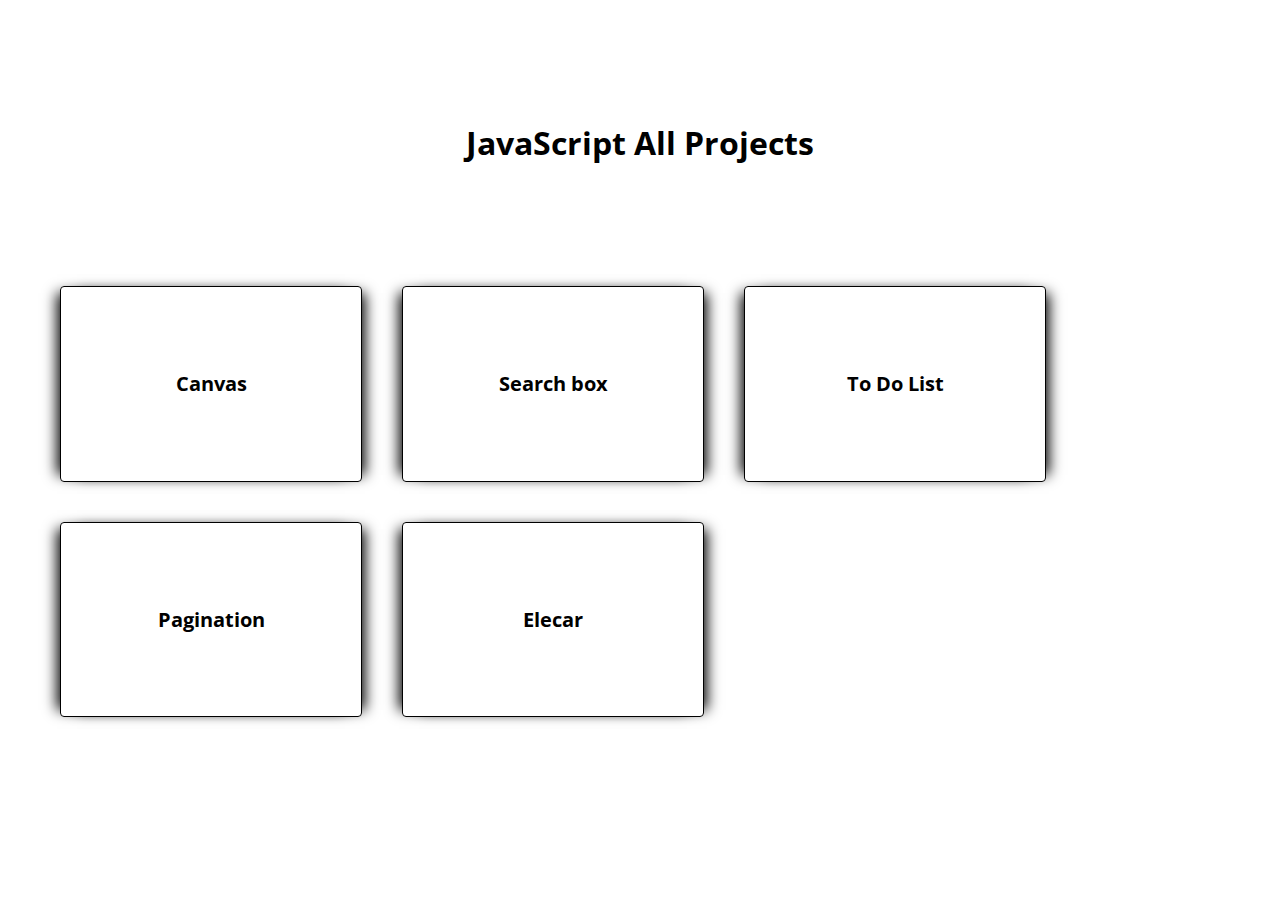
<file: index.html>
<!DOCTYPE html>
<html lang="en">
<head>
    <meta charset="UTF-8">
    <link rel="stylesheet" href="style.css">
    <meta http-equiv="X-UA-Compatible" content="IE=edge">
    <meta name="viewport" content="width=device-width, initial-scale=1.0">
    <title>JavaScript Projects</title>
</head>
<body>
    <div class="header">
        <h1 class="js">JavaScript All Projects</h1>
    </div>
    <div class="projects-block">
        
        <div>
        <a href="/canvas.html">
        <div class="project-block">
            <h1>Canvas</h1>
        </div>
        </a>
        </div>
        <div>
            <a href="/search.html">
            <div class="project-block">
                <h1>Search box</h1>
            </div>
            </a>
            </div>
            <div>
                <a href="/todolist.html">
                <div class="project-block">
                    <h1>To Do List</h1>
                </div>
                </a>
                </div>
                <div>
                    <a href="/pagination.html">
                    <div class="project-block">
                        <h1>Pagination</h1>
                    </div>
                    </a>
                    </div>
                    <div>
                        <a href="https://ilyapashayan20.github.io/responsiveWebsite/" target="_blanck">
                            <div class="project-block">
                                <h1>Elecar</h1>
                            </div>
                        </a>
                    </div>
    </div>
    <script src="JavaScript/main.js"></script>
</body>
</html>
</file>
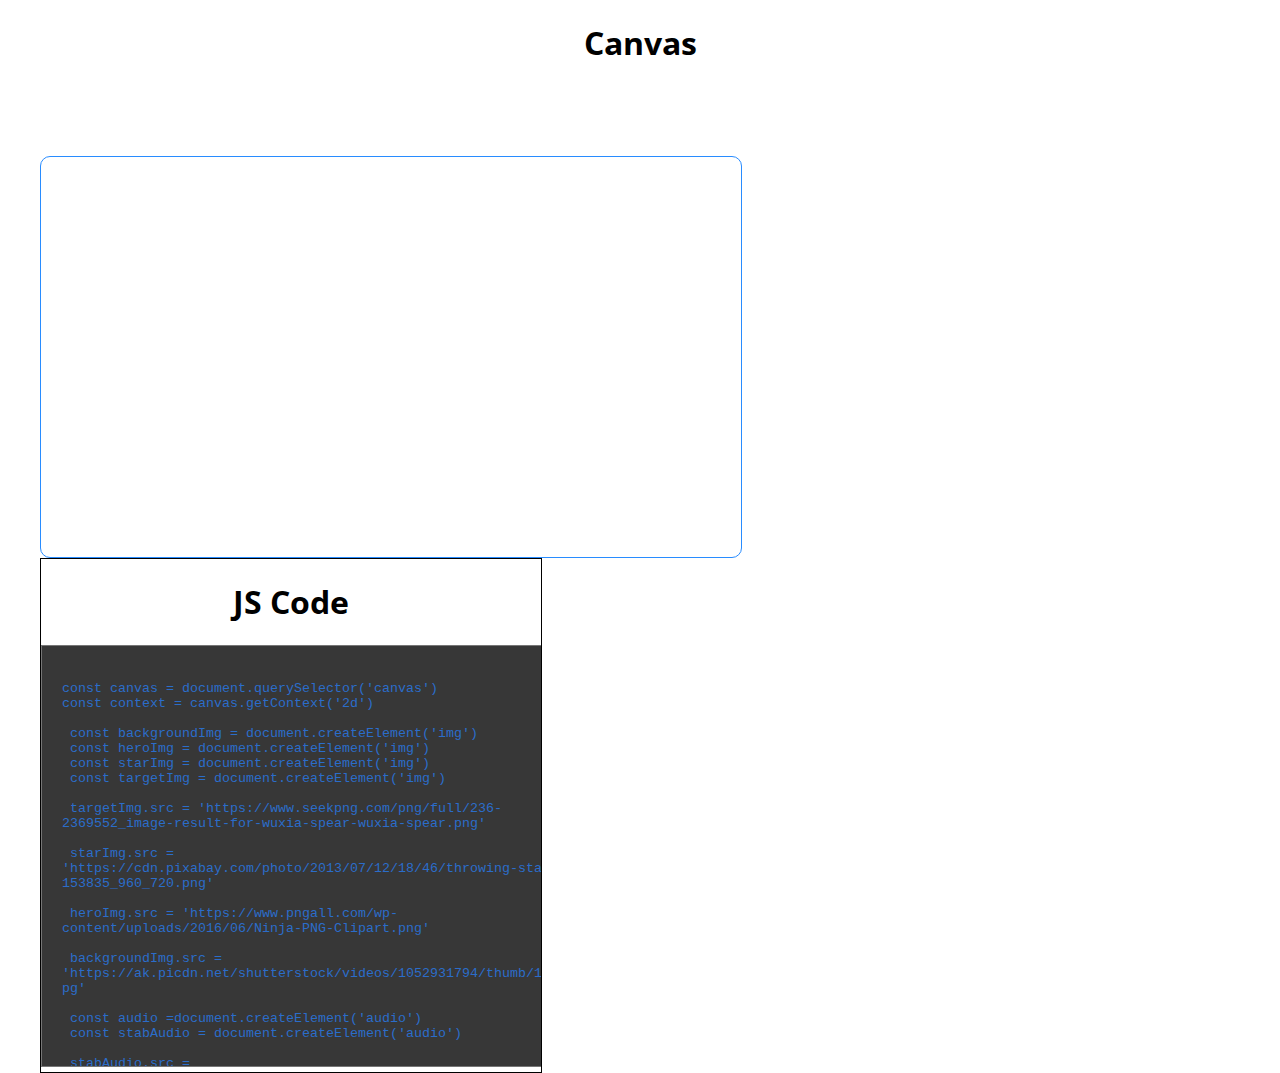
<file: canvas.html>
<!DOCTYPE html>
<html lang="en">
<head>
    <meta charset="UTF-8">
    <meta http-equiv="X-UA-Compatible" content="IE=edge">
    <meta name="viewport" content="width=device-width, initial-scale=1.0">
    <link rel="stylesheet" href="style.css">
    <title>Canvas</title>
</head>
<body>
    <h1 style="text-align: center;">Canvas</h1>
    <div class="canvas-block">
    <canvas width="700" height="400"></canvas>
    <div class="code"><h1 style="text-align: center;">JS Code</h1>
    <div class="code-text">
        <textarea>
            
const canvas = document.querySelector('canvas')
const context = canvas.getContext('2d')

 const backgroundImg = document.createElement('img')
 const heroImg = document.createElement('img')
 const starImg = document.createElement('img')
 const targetImg = document.createElement('img')

 targetImg.src = 'https://www.seekpng.com/png/full/236-2369552_image-result-for-wuxia-spear-wuxia-spear.png'

 starImg.src = 'https://cdn.pixabay.com/photo/2013/07/12/18/46/throwing-star-153835_960_720.png'

 heroImg.src = 'https://www.pngall.com/wp-content/uploads/2016/06/Ninja-PNG-Clipart.png'

 backgroundImg.src = 'https://ak.picdn.net/shutterstock/videos/1052931794/thumb/1.jpg'

 const audio =document.createElement('audio')
 const stabAudio = document.createElement('audio')

 stabAudio.src = 'http://sfxcontent.s3.amazonaws.com/soundfx/Sword-Stab.mp3'

 audio.src = 'http://d-gun.com/files/sounds/LASRHVY2.WAV'

let data = {
    hero: {
        xDelta: 0,
        yDelta: 0,
        x: 90,
        y: 260,
        width: 100,
        height: 100
    },
    bullets:[],
    targets: []
}

function intersect(rect1, rect2) {
    const x = Math.max(rect1.x, rect2.x),
        num1 = Math.min(rect1.x + rect1.width, rect2.x + rect2.width),
        y = Math.max(rect1.y, rect2.y),
        num2 = Math.min(rect1.y + rect1.height, rect2.y + rect2.height);
    return (num1 >= x && num2 >= y);
};

function update(){
    data.hero.x += data.hero.xDelta;
    data.hero.y += data.hero.yDelta;

    data.bullets.forEach(function(bullet){
        data.targets.forEach(function(target){
            if(intersect(target,bullet)){
                stabAudio.currentTime = 0.1
                stabAudio.play()
                bullet.deletMe = true
                target.deletMe = true
            }

        })
    })

    data.bullets = data.bullets.filter(function(bullet){
        return bullet.deletMe !== true
    })
    data.targets = data.targets.filter(function(target){
        return target.deletMe !== true
    })


    data.bullets.forEach(function(bullet){
        bullet.x += bullet.xDelta
    })
    data.bullets = data.bullets.filter(function(bullet){
        if(bullet.x > canvas.width - 70){
            return false
        }
        return true
    })
    data.targets.forEach(function(target){
        target.x += target.xDelta
    })

    if(data.targets.length === 0){
        data.targets.push({
            xDelta: -2,
            x: canvas.width ,
            y: data.hero.y,
            width: 90,
            height: 90,
        })
    }
}

function draw(){
    context.drawImage(backgroundImg,0,0,canvas.width,canvas.height)
    context.drawImage(heroImg, data.hero.x,data.hero.y,data.hero.width,data.hero.height)

    data.bullets.forEach(function(bullet){
        context.drawImage(starImg, bullet.x,bullet.y,bullet.width, bullet.height)
    })
    data.targets.forEach(function(target){
        context.drawImage(targetImg, target.x,target.y,target.width, target.height)
    })
}

function loop(){
    requestAnimationFrame(loop)
    update()
    draw()
}

loop()

document.addEventListener('keydown', function(evt){
    if(evt.code === 'ArrowRight'){
        data.hero.xDelta = 3
    } else if(evt.code === 'ArrowLeft'){
        data.hero.xDelta = -3
    } else{
        audio.currentTime = 0
        audio.play()
        data.bullets.push({
            xDelta: 8,
            x: data.hero.x + data.hero.width-10,
            y: 290,
            width: 30,
            height: 30,
        })
    }
    console.log(data.bullets.length);
    
})

document.addEventListener('keyup', function(evt){
    data.hero.xDelta = 0
})
        </textarea>
    </div></div>
    </div>

    <script src="JavaScript/canvas.js" ></script>
</body>
</html>
</file>
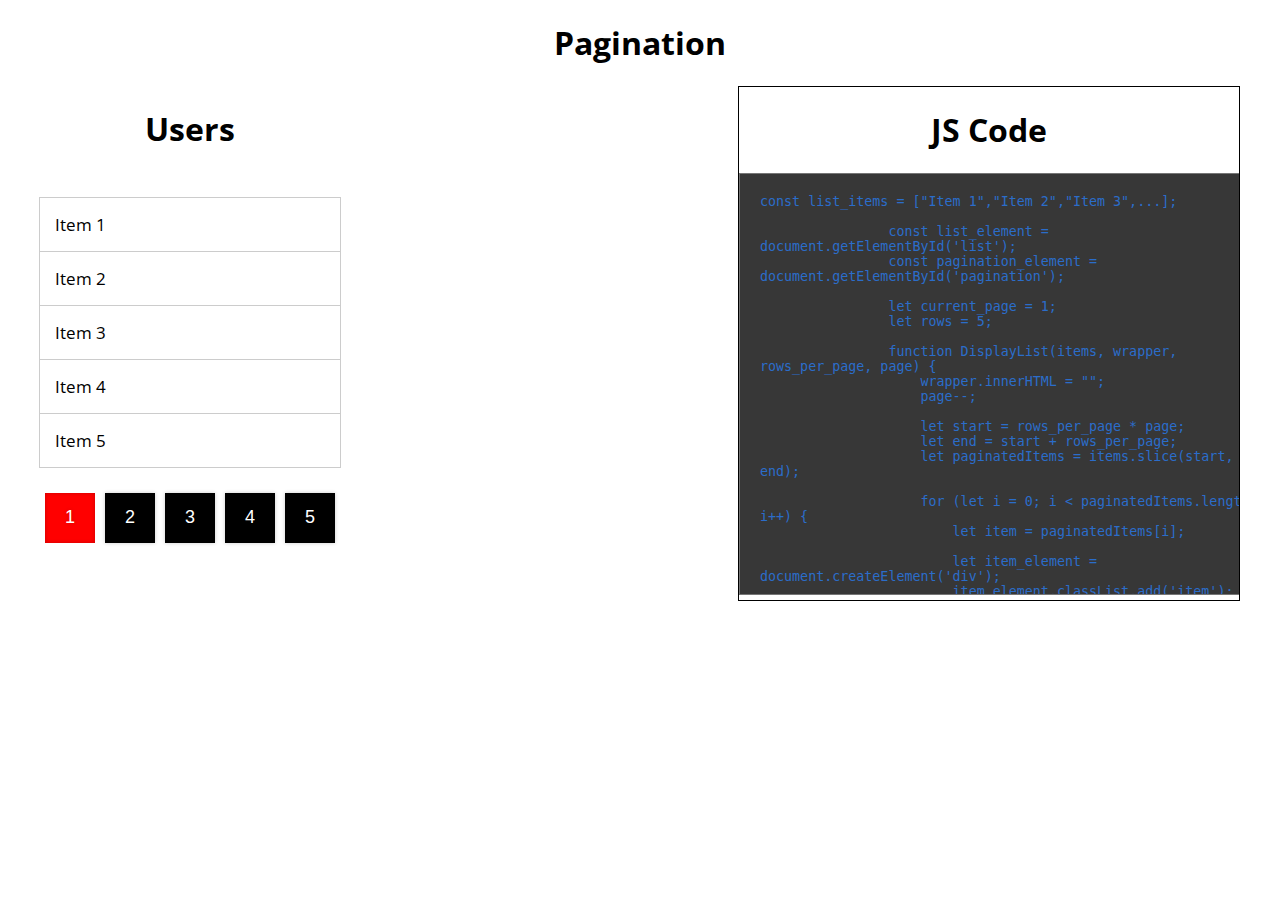
<file: pagination.html>
<!DOCTYPE html>
<html lang="en">
<head>
    <meta charset="UTF-8">
    <meta http-equiv="X-UA-Compatible" content="IE=edge">
    <link rel="stylesheet" href="style.css">
    <meta name="viewport" content="width=device-width, initial-scale=1.0">
    <title>Document</title>
</head>
<body>
    <h1 style="text-align: center;">Pagination</h1>
    <div class="canvas-block">
	<main>
        <h1>Users</h1>
		<div class="list listt" id="list"></div>
		<div class="pagenumbers" id="pagination"></div>
	</main>
    <div class="code"><h1 style="text-align: center;">JS Code</h1>
        <div class="code-text">
            <textarea>const list_items = ["Item 1","Item 2","Item 3",...];

                const list_element = document.getElementById('list');
                const pagination_element = document.getElementById('pagination');
                
                let current_page = 1;
                let rows = 5;
                
                function DisplayList(items, wrapper, rows_per_page, page) {
                    wrapper.innerHTML = "";
                    page--;
                
                    let start = rows_per_page * page;
                    let end = start + rows_per_page;
                    let paginatedItems = items.slice(start, end);
                
                    for (let i = 0; i < paginatedItems.length; i++) {
                        let item = paginatedItems[i];
                
                        let item_element = document.createElement('div');
                        item_element.classList.add('item');
                        item_element.innerText = item;
                        
                        wrapper.appendChild(item_element);
                    }
                }
                
                function SetupPagination (items, wrapper, rows_per_page) {
                    wrapper.innerHTML = "";
                
                    let page_count = Math.ceil(items.length / rows_per_page);
                    for (let i = 1; i < page_count + 1; i++) {
                        let btn = PaginationButton(i, items);
                        wrapper.appendChild(btn);
                    }
                }
                
                function PaginationButton (page, items) {
                    let button = document.createElement('button');
                    button.innerText = page;
                
                    if (current_page == page) button.classList.add('active');
                
                    button.addEventListener('click', function () {
                        current_page = page;
                        DisplayList(items, list_element, rows, current_page);
                        let current_btn = document.querySelector('.pagenumbers button.active');
                        current_btn.classList.remove('active');
                        button.classList.add('active');
                    });
                    return button;
                }
                
                DisplayList(list_items, list_element, rows, current_page);
                SetupPagination(list_items, pagination_element, rows);</textarea>
        </div></div>
    </div>
    <script src="JavaScript/pagination.js"></script>
</body>
</html>
</file>
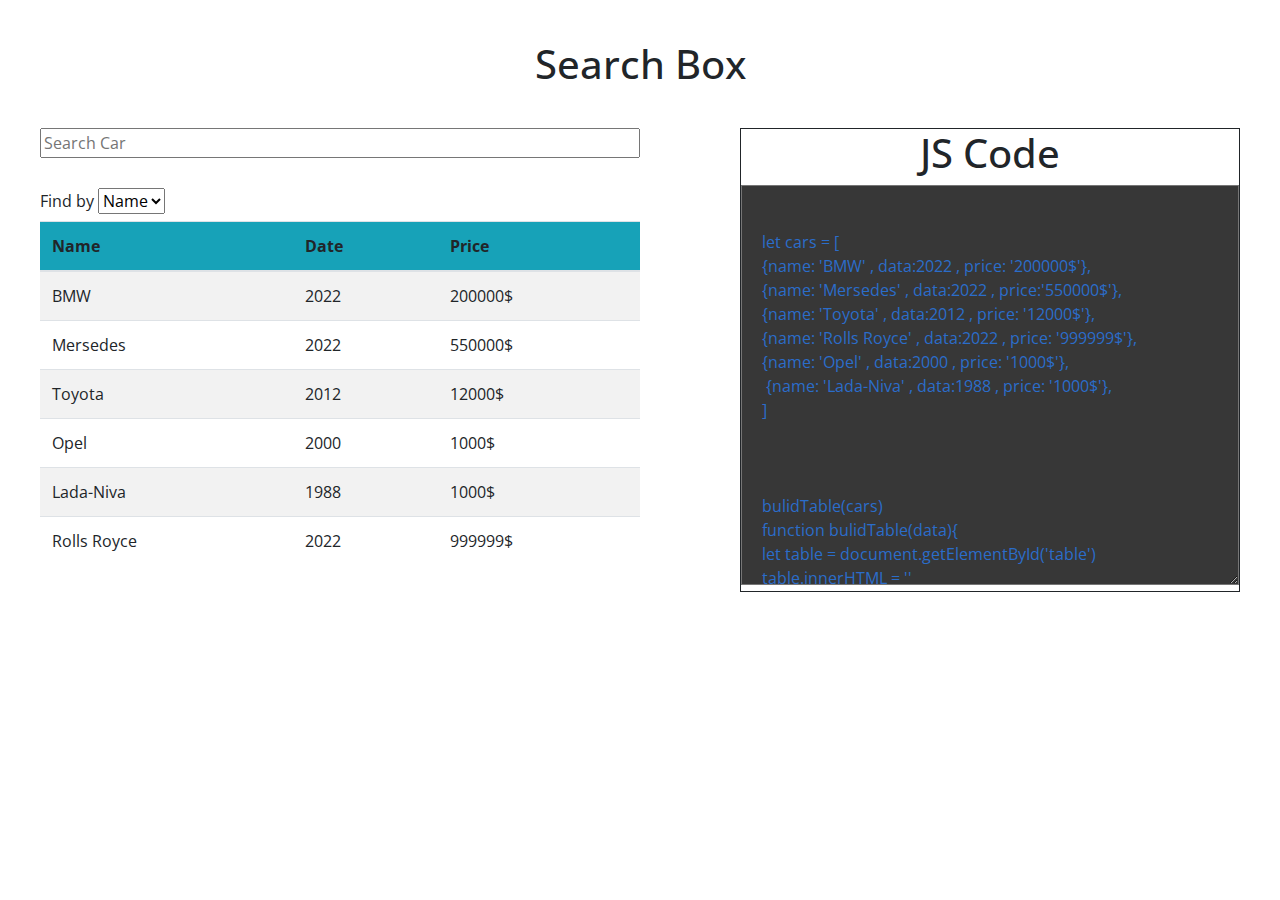
<file: search.html>
<!DOCTYPE html>
<html lang="en">
<head>
    <meta charset="UTF-8">
    <meta http-equiv="X-UA-Compatible" content="IE=edge">
    <link rel="stylesheet" href="https://stackpath.bootstrapcdn.com/bootstrap/4.3.1/css/bootstrap.min.css" integrity="sha384-ggOyR0iXCbMQv3Xipma34MD+dH/1fQ784/j6cY/iJTQUOhcWr7x9JvoRxT2MZw1T" crossorigin="anonymous">
    <link rel="stylesheet" href="style.css">

    <meta name="viewport" content="width=device-width, initial-scale=1.0">
    <title>Search Box</title>
</head>
<body>
    <h1 style="text-align: center; margin-bottom: 40px; margin-top: 40px;">Search Box</h1>
    <div class="s">
       
    <div class="tb">
        <input class="searchInput" placeholder="Search Car" onkeyup="serach()" >
        <div><label>Find by </label>
            <select id="select">
                <option id="option-1" value="name">Name</option>
              <option id='option-2' value="data">Date</option>
              <option id='option-3' value="price">Price</option>
            </select></div>
        <table  class="table table-striped">
            <tr class="bg-info">
                <th>Name</th>
                <th>Date</th>
                <th>Price</th>
            </tr>
            <tbody id="table">
                
            </tbody>
        </table>
    </div>
    <div class="code"><h1 style="text-align: center;">JS Code</h1>
        <div class="code-text">
    <textarea>
        
let cars = [
{name: 'BMW' , data:2022 , price: '200000$'},
{name: 'Mersedes' , data:2022 , price:'550000$'},
{name: 'Toyota' , data:2012 , price: '12000$'},
{name: 'Rolls Royce' , data:2022 , price: '999999$'},
{name: 'Opel' , data:2000 , price: '1000$'},
 {name: 'Lada-Niva' , data:1988 , price: '1000$'},
]



bulidTable(cars)
function bulidTable(data){
let table = document.getElementById('table')
table.innerHTML = ''
for (let i = 0; i < data.length; i++) {
    const car = data[i];
   let  row = `<td>${car.name}</td><td>${car.data}</td><td>${car.price}</td>`
   table.innerHTML += row
}
}

let findindex= 0;

 const selectTag = document.getElementById('select') 
  selectTag.addEventListener('change', function() {
  let index = selectTag.selectedIndex;
  if(index === 1){
    findtype = 1
  } else if(index === 2){
    findtype =2
  } else{
    findtype = 0
  }
})



function serach() {
let input, filter, table, tr, td, i, txtValue;
input = document.querySelector(".searchInput");
filter = input.value.toUpperCase();
table = document.querySelector(".table");
tr = table.getElementsByTagName("tr");
for (i = 0; i < tr.length; i++) {
  td = tr[i].getElementsByTagName("td")[0];
  if (td) {
    txtValue = td.textContent ;
    if (txtValue.toUpperCase().indexOf(filter) > -1) {
      tr[i].style.display = "";
    } else {
      tr[i].style.display = "none";
    }
  }       
}
}


    </textarea>
    </div>
    </div>
</div>
    <script src="JavaScript/searchBox.js"></script>
</body>
</html>
</file>
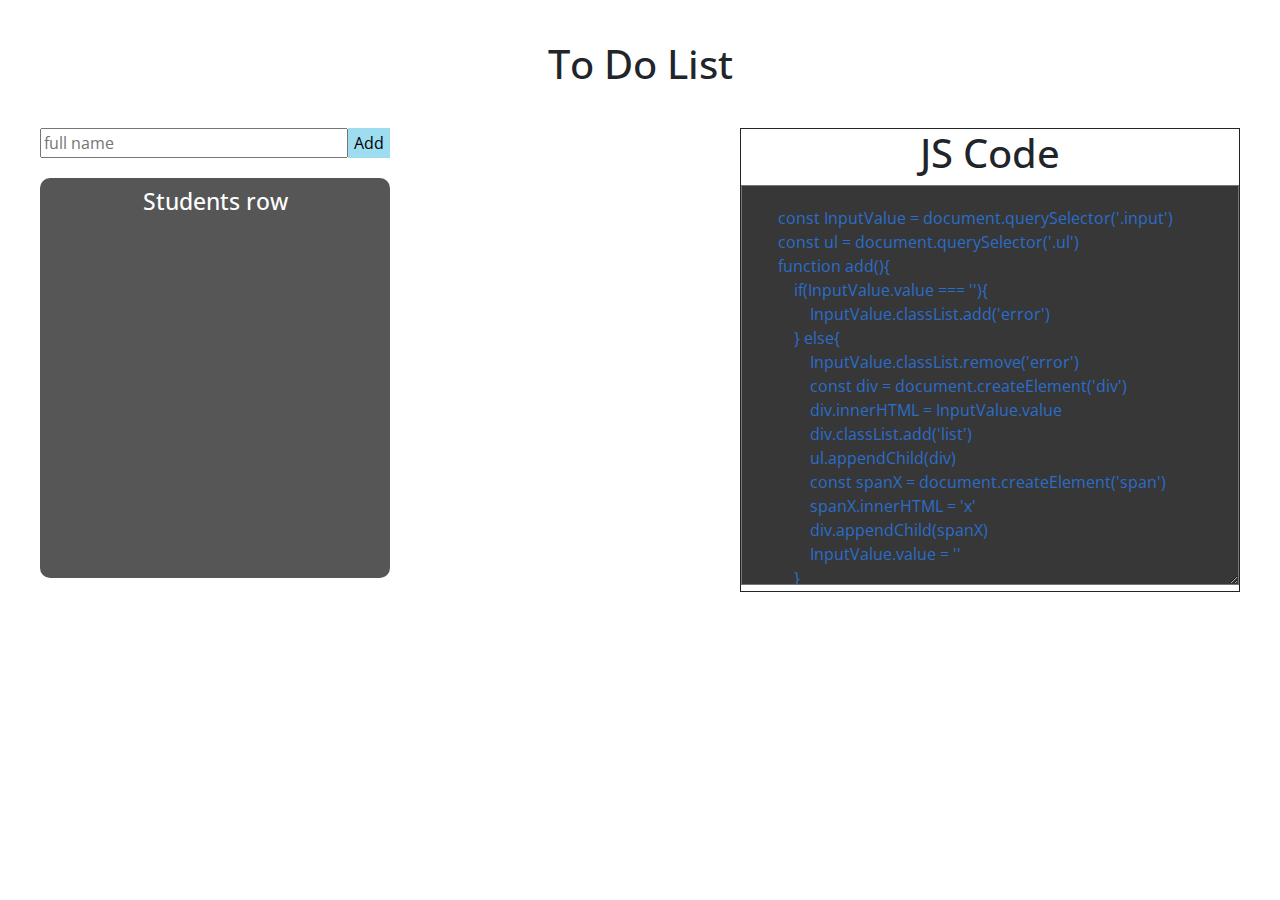
<file: todolist.html>
<!DOCTYPE html>
<html lang="en">
<head>
    <meta charset="UTF-8">
    <meta http-equiv="X-UA-Compatible" content="IE=edge">
    <meta name="viewport" content="width=device-width, initial-scale=1.0">
    <link rel="stylesheet" href="https://stackpath.bootstrapcdn.com/bootstrap/4.3.1/css/bootstrap.min.css" integrity="sha384-ggOyR0iXCbMQv3Xipma34MD+dH/1fQ784/j6cY/iJTQUOhcWr7x9JvoRxT2MZw1T" crossorigin="anonymous">
    <link rel="stylesheet" href="style.css">
    <title>To Do List</title>
   
</head>
<body>
    <h1 style="text-align: center; margin-bottom: 40px; margin-top: 40px;">To Do List</h1>

    <div class="canvas-block todolist-block">
      <div style="display: flex; flex-direction: column;
      align-items: center;">
        <div style="display: flex; width: 350px;">
        <input style="width: 100%;"  type="text" placeholder="full name" class="input">
        <button onclick="add()" id="addButton" style="border: none; background: rgba(74, 189, 227, 0.534); box-sizing: none;">Add</button>
    </div>
    <div>
      <div class="ul">
        <h1 style="text-align: center; color: white ; font-size: 23px;">Students row</h1>
      </div>

    </div>
    </div>
    <div class="code"><h1 style="text-align: center;">JS Code</h1>
      <div class="code-text">
  <textarea>
    const InputValue = document.querySelector('.input')
    const ul = document.querySelector('.ul')
    function add(){
        if(InputValue.value === ''){
            InputValue.classList.add('error')
        } else{
            InputValue.classList.remove('error')
            const div = document.createElement('div')
            div.innerHTML = InputValue.value
            div.classList.add('list')
            ul.appendChild(div)
            const spanX = document.createElement('span')
            spanX.innerHTML = 'x'
            div.appendChild(spanX)
            InputValue.value = ''
        }
        const deleteValue = document.querySelectorAll('span')
    for(let i = 0 ; i < deleteValue.length; i++){
        deleteValue[i].addEventListener('click', function(){
            deleteValue[i].parentElement.style.display = 'none'
        })
    }
    }
    
  </textarea>
  </div>
  </div>
    </div>
    
    <script src="/JavaScript/todolist.js"></script>
</body>
</html>
</file>
<file: style.css>
@import url('https://fonts.googleapis.com/css2?family=Exo:wght@400;500;600&family=Open+Sans&display=swap');

body{
    margin: 0;
    padding: 0;
    font-family: 'Exo', sans-serif;
    font-family: 'Open Sans', sans-serif;
}

.header{
    margin-top: 100px;
    text-align: center;
    margin-bottom: 80px;
    display:  flex;
    justify-content: center;
}
@media (max-width: 400px) {
    .js{
        font-size: 23px;
    }
    
    
}

.projects-block{
    padding:  0 40px;
    max-width: 1200px;
    margin: 0 auto;
    display: flex;
    flex-wrap: wrap ;
   
}
@media (max-width:760px) {
    .projects-block{
        align-items: center;
        justify-content: center;
    }
    
}
.project-block{
    border: 1px solid;
    border-radius: 4px;
    width: 300px;
    max-height: 300px;
    text-align: center;
    margin: 20px 20px;
    padding: 70px 0;
    cursor: pointer;
    transition: 0.5s ;
    -webkit-box-shadow: -10px 0px 13px -7px #000000, 10px 0px 13px -7px #000000, 5px 5px 15px 5px rgba(0,0,0,0); 
box-shadow: -10px 0px 13px -7px #000000, 10px 0px 13px -7px #000000, 5px 5px 15px 5px rgba(0,0,0,0);

}
.project-block:hover{
    transform: scale(1.03);
    

}
a{
    color: black;
    text-decoration: none;
    font-size: 10px;
}

canvas{
    border: 1px solid #288CFF;
    border-radius: 10px;
    margin-top: 70px;
}

.canvas-block{
    display: flex;
    justify-content: space-between;
    flex-wrap: wrap;
    max-width: 1300px;
    padding: 0 40px;
  
    margin: 0 auto;
}

.code{
    width: 500px;
    border: 1px solid;
    overflow-y: scroll;
}


textarea{
    padding:  0 20px;
    padding-top: 20px;
    background: rgba(0, 0, 0, 0.785);
    color: rgb(43, 109, 202);
    width: 100%;
    height: 400px;

}
.tb{
   width: 600px;
   
}

.s{
    display: flex;
    justify-content: space-between;
    flex-wrap: wrap;
    max-width: 1300px;
    padding: 0 40px;
}

.searchInput{
    width: 100%;
    margin-bottom: 30px;
}

.value{
    display: flex;
    justify-content: space-between;
    list-style: none;
    width: 250px;
}

.error{
    border:  1px solid red ;
    border-radius: 3px;
}
.ul{
    min-width:350px;
    border-radius: 10px;
    margin-top: 20px;
    padding: 10px 30px;
    min-height: 400px;
    background: rgba(0, 0, 0, 0.663);
}
li{
    list-style: none;
    margin: 10px 0px;
    
}

span{
    margin-left: 70px;
    background: red;
    cursor: pointer;
    padding-left: 10px;
    padding-right: 10px;    
    color: white;
    font-weight: 600;
    border-radius: 20px;

}
.list{
    display: flex;
    justify-content: space-between;
    width:100%;
    margin: 20px 0px;
    color: white;
    font-size: 17px;

    
}


.item{
    color:  black;
}
.listt{
    display:  flex;
    flex-direction: column;
}

main {
	display: flex;
	flex-direction: column;
	align-items: center;
}

main .list {
	width: 100%;
	max-width: 768px;
	background-color: #FFF;
	border: 1px solid #CCC;
	margin-top: 25px;
}

main .list .item {
	padding: 15px;
	border-bottom: 1px solid #CCC;
}
main .list .item:last-of-type {
	border-bottom: none;
}
main .list .item:hover {
	background: rgba(0, 0, 0, 0.05);
}

.pagenumbers {
	display: flex;
	flex-wrap: wrap;
	justify-content: center;
	align-items: center;
}

.pagenumbers button {
	width: 50px;
	height: 50px;

	appearance: none;
	border: none;
	outline: none;
	cursor: pointer;

	background-color: #000000;

	margin: 5px;
	transition: 0.4s;

	color: #FFF;
	font-size: 18px;
	text-shadow: 0px 0px 4px rgba(0, 0, 0, 0.2);
	box-shadow: 0px 0px 4px rgba(0, 0, 0, 0.2);
}

.pagenumbers button:hover {
	background-color: red;
}

.pagenumbers button.active {
	background-color: red;
	box-shadow: inset 0px 0px 4px rgba(0, 0, 0, 0.2);
}
</file>
